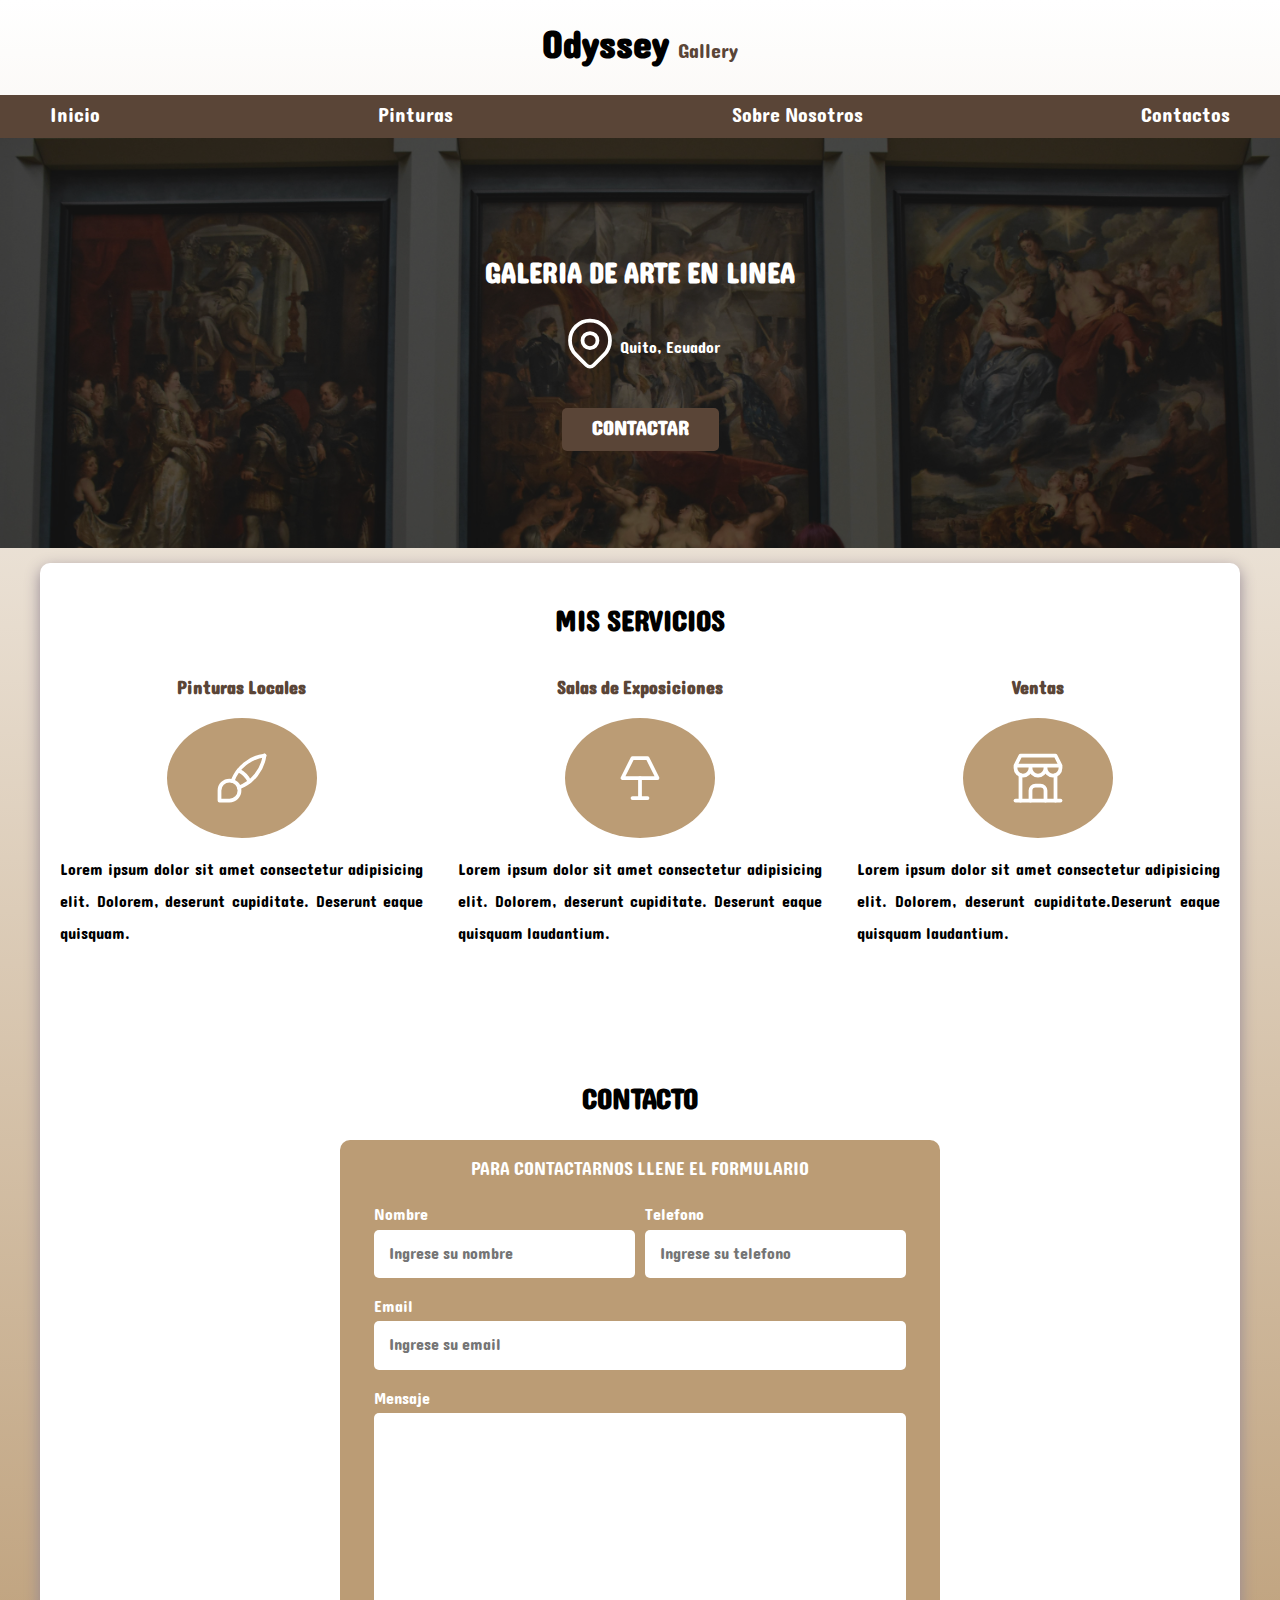
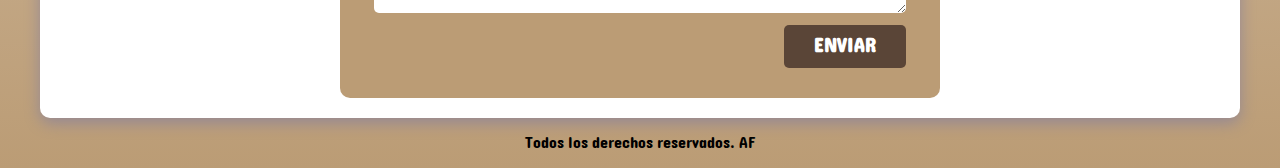
<file: freelancer_inicio/freelancer_inicio/index.html>
<!DOCTYPE html>
<html lang="es">
<head>
    <meta charset="UTF-8">
    <meta name="viewport" content="width=device-width, initial-scale=1.0">
    <title>Galeria Virtual</title>
    <link rel="preload" href="CSS/normalize.css" as="style">
    <link rel="stylesheet" href="CSS/normalize.css">
    <link rel="preconnect" href="https://fonts.googleapis.com">
    <link rel="preconnect" href="https://fonts.gstatic.com" crossorigin>
    <link href="https://fonts.googleapis.com/css2?family=Dangrek&display=swap" rel="stylesheet">
    <link rel="preload" href="CSS/style.css" as="style">
    <link href="CSS/style.css" rel="stylesheet">
</head>
<body>
    <header>
       <h1 class="titulo"> Odyssey <span>Gallery</span></h1>
    </header>

    <!--  esto sirve para comentar -->
    <div class="nav-bg">
        <nav class="navegacion-principal contenedor">
            <a href="#">Inicio</a>
            <a href="#">Pinturas</a>
            <a href="#">Sobre Nosotros</a>
            <a href="#">Contactos</a>
    
        </nav>
    </div>
  
    <section class="hero">
        <div class="contenido-hero">
            <h2>Galeria De Arte En Linea</h2>
            <div class="ubicacion">
                <svg xmlns="http://www.w3.org/2000/svg" class="icon icon-tabler icon-tabler-map-pin" width="60" height="60" viewBox="0 0 24 24" stroke-width="1.5" stroke="#ffffff" fill="none" stroke-linecap="round" stroke-linejoin="round">
                    <path stroke="none" d="M0 0h24v24H0z" fill="none"/>
                    <path d="M9 11a3 3 0 1 0 6 0a3 3 0 0 0 -6 0" />
                    <path d="M17.657 16.657l-4.243 4.243a2 2 0 0 1 -2.827 0l-4.244 -4.243a8 8 0 1 1 11.314 0z" />
                  </svg>
                  <p> Quito, Ecuador </p>
            </div>
            <a class="boton" href="#">Contactar</a> 
        </div> <!-- aqui termina el contenido hero-->
    </section>
  
    <main class="contenedor sombra">
        <h2>Mis Servicios</h2>

        <div class="servicios">
            <section class="servicio">
                <h3>Pinturas Locales</h3>
                <div class="iconos">
                    <svg xmlns="http://www.w3.org/2000/svg" class="icon icon-tabler icon-tabler-brush" width="60" height="60" viewBox="0 0 24 24" stroke-width="1.5" stroke="#ffffff" fill="none" stroke-linecap="round" stroke-linejoin="round">
                        <path stroke="none" d="M0 0h24v24H0z" fill="none"/>
                        <path d="M3 21v-4a4 4 0 1 1 4 4h-4" />
                        <path d="M21 3a16 16 0 0 0 -12.8 10.2" />
                        <path d="M21 3a16 16 0 0 1 -10.2 12.8" />
                        <path d="M10.6 9a9 9 0 0 1 4.4 4.4" />
                      </svg>
                </div>
                <p>Lorem ipsum dolor sit amet consectetur adipisicing elit. Dolorem, 
                    deserunt cupiditate. Deserunt eaque quisquam.</p>
            </section>
            
            <section class="servicio">
                <h3>Salas de Exposiciones</h3>
                <div class="iconos">
                    <svg xmlns="http://www.w3.org/2000/svg" class="icon icon-tabler icon-tabler-lamp" width="60" height="60" viewBox="0 0 24 24" stroke-width="1.5" stroke="#ffffff" fill="none" stroke-linecap="round" stroke-linejoin="round">
                        <path stroke="none" d="M0 0h24v24H0z" fill="none"/>
                        <path d="M9 20h6" />
                        <path d="M12 20v-8" />
                        <path d="M5 12h14l-4 -8h-6z" />
                      </svg>
                </div>
                <p>Lorem ipsum dolor sit amet consectetur adipisicing elit. Dolorem, 
                deserunt cupiditate. Deserunt eaque quisquam laudantium.</p>
            </section>
            
            <section class="servicio">
                <h3>Ventas</h3>
                <div class="iconos">
                    <svg xmlns="http://www.w3.org/2000/svg" class="icon icon-tabler icon-tabler-building-store" width="60" height="60" viewBox="0 0 24 24" stroke-width="1.5" stroke="#ffffff" fill="none" stroke-linecap="round" stroke-linejoin="round">
                        <path stroke="none" d="M0 0h24v24H0z" fill="none"/>
                        <path d="M3 21l18 0" />
                        <path d="M3 7v1a3 3 0 0 0 6 0v-1m0 1a3 3 0 0 0 6 0v-1m0 1a3 3 0 0 0 6 0v-1h-18l2 -4h14l2 4" />
                        <path d="M5 21l0 -10.15" />
                        <path d="M19 21l0 -10.15" />
                        <path d="M9 21v-4a2 2 0 0 1 2 -2h2a2 2 0 0 1 2 2v4" />
                      </svg>
                </div>
                <p>Lorem ipsum dolor sit amet consectetur adipisicing elit. Dolorem, 
                deserunt cupiditate.Deserunt eaque quisquam laudantium.</p>
            </section>
        </div> <!-- Cierre de la clase de servicios-->
   
        <section>
            <h2>Contacto</h2>
            <form class="formulario">
                <fieldset>
                    <legend>Para contactarnos llene el formulario</legend>
                    <div class="contenedor-campos">
                        <div class="campo">
                            <label>Nombre</label>
                            <input class="input-text" type="text" placeholder="Ingrese su nombre">
                        </div>
                        
                        <div class="campo">
                            <label >Telefono</label>
                            <input class="input-text" type="number" placeholder="Ingrese su telefono">
                        </div>
                        
                        <div class="campo">
                            <label> Email</label>
                            <input class="input-text" type="email" placeholder="Ingrese su email">
                        </div>
                        
                        <div class="campo">
                            <label>Mensaje</label>
                            <textarea class="input-text" ></textarea>
                        </div>
                    </div> <!-- fin del contenedor de los campos-->    
                    
                    <div class="alinear-derecha flex">
                        <input class="boton w-100" type="submit" value="Enviar">
                    </div>


                </fieldset>
            </form>
        </section>
    </main>
    
    <footer class="footer">
        <p>Todos los derechos reservados. AF</p>
    </footer>

</body>
</html>
</file>
<file: freelancer_inicio/freelancer_inicio/CSS/style.css>
:root{
    --cafeoscuro: #5A4537;
    --cafeclaro: #BB9C75;
    --blanco: #FFFFFF;

}
/* esto es un comentario
   global de html*/
html{
    font-size: 62.5%;
    box-sizing: border-box;
    scroll-snap-type: y mandatory;
}

*, *:before, *:after {
    box-sizing: inherit;
}

body{
    font-size: 16px;
    font-family: "Dangrek", sans-serif;
    background-image: linear-gradient(to top, var(--cafeclaro) 0%, var(--blanco) 100%);
} 

.contenedor{
    max-width: 120rem;
    margin: 0 auto;
}
.boton{
    background-color: var(--cafeoscuro);
    color: var(--blanco);
    padding: 1rem 3rem;
    margin-top: 3.5rem;
    font-size: 2rem;
    text-decoration: none;
    text-transform: uppercase;
    font-weight: bold;
    border-radius: .5rem;
    width: 90%;
    text-align: center;
    border: none;
}
@media (min-width: 480px) {
   .boton{
    width: auto;
   }
}
.boton:hover{
    cursor: pointer;
}

.sombra{
    box-shadow: 0px 5px 15px 0px rgba(148,136,148,1);
    background-color: var(--blanco);
    padding: 2rem;
    border-radius: 1rem;
}
/*Tipografia*/
h1{
    font-size: 3.8rem;
}
h2{
    font-size: 2.8rem;
    text-transform: uppercase;
}
h3{
    font-size: 1.8rem;
}
h1,h2,h3 {
    text-align: center;
}

/* Titulos*/
.titulo span{ 
    font-size: 2rem;
    color: var(--cafeoscuro);
    font-weight: 400;
    font-style: normal;
}
/*Utilidades*/
.w-100 {
    width: 100%;
}
@media (min-width: 768px) {
    .w-100{
        width: auto;
    }
}
.flex{
    display: flex;
}
.alinear-derecha {
    justify-content: flex-end;
}

/*navegacion principal*/
.nav-bg{
    background-color: var(--cafeoscuro);
    
}
.navegacion-principal{
    display: flex;
    flex-direction: column;
}

@media (min-width: 768px) {   
  .navegacion-principal{
    flex-direction: row;
    justify-content: space-between;
  } 
}

.navegacion-principal a{
    color: var(--blanco);
    text-decoration: none;
    font-size: 2rem;
    padding: 1rem;
    text-align: center;
}

.navegacion-principal a:hover{
    background-color:var(--blanco);
    color: var(--cafeoscuro);
}


/* Imagenes*/
.hero {
    background-image: url(../img/hero.jpg);
    background-repeat: no-repeat;
    background-size: cover;
    height: 410px;
    position: relative;
    margin-bottom: 1.5rem;
}
.contenido-hero{
    position: absolute;
    background-color: rgba(0,0,0, .6);
    width: 100%;
    height: 100%;

    display: flex;
    flex-direction: column;
    align-items: center;
    justify-content: center;
}
.contenido-hero h2,
.contenido-hero p{
    color: var(--blanco);
}

.ubicacion{
    display: flex;
    align-items: flex-end;
}

.servicios, .navegacion-principal, .formulario{
    scroll-snap-align: center;
    scroll-snap-stop: always;
}

/**  Servicios  **/
@media (min-width: 768px) {
    .servicios{
        display: grid;
        grid-template-columns: repeat(3, 1fr);
        grid-template-rows: 200px 200px;
        /* tambien se puede utilizar grid: 200px 200px/ 300px 300px
         1 fraccion: 1fr*/
        column-gap: 3.5rem; 
    }
}

.servicio{
    display: flex;
    flex-direction: column;
    align-items: center;
}
.servicio h3 {
    color: var(--cafeoscuro);
    
}
.servicio p {
    line-height: 2;
    text-align: justify;

}
.servicio .iconos{
    height: 15rem;
    width: 15rem;
    background-color: var(--cafeclaro);
    border-radius: 50%;
    padding: 3rem;
    display: flex;
    justify-content: space-evenly;
    align-items: center;
}

/* Contacto*/
.formulario {
    background-color: var(--cafeclaro);
    width: min(60rem, 100%); /*utiliza el vaalor mas pequeño*/
    margin: 0 auto;
    padding: 2rem;
    border-radius: 1rem;
}

.formulario fieldset{
    border: none;
}
.formulario legend{
    text-align: center;
    font-size: 1.8rem;
    text-transform: uppercase;
    margin-bottom: 2rem;
    color: var(--blanco);
}

@media (min-width: 768px) {
    .contenedor-campos{
        display: grid;
        grid-template-columns: repeat(2, 1fr);
        grid-template-rows: auto auto 20rem;
        gap: 1rem;
    }
    .campo:nth-child(3),  
    .campo:nth-child(4){
        grid-column: 1 / 3;
    }
}

.campo{
    margin-bottom: 1rem;
}
.campo label{
    color: var(--blanco);
    margin-bottom: .5rem;
    display: block;
}
.campo textarea{
    height: 20rem;
}
.input-text{
    width: 100%;
    border: none;
    padding: 1.5rem;
    border-radius: .5rem;
}
 /*Footer*/
.footer{
    text-align: center;
}
</file>
